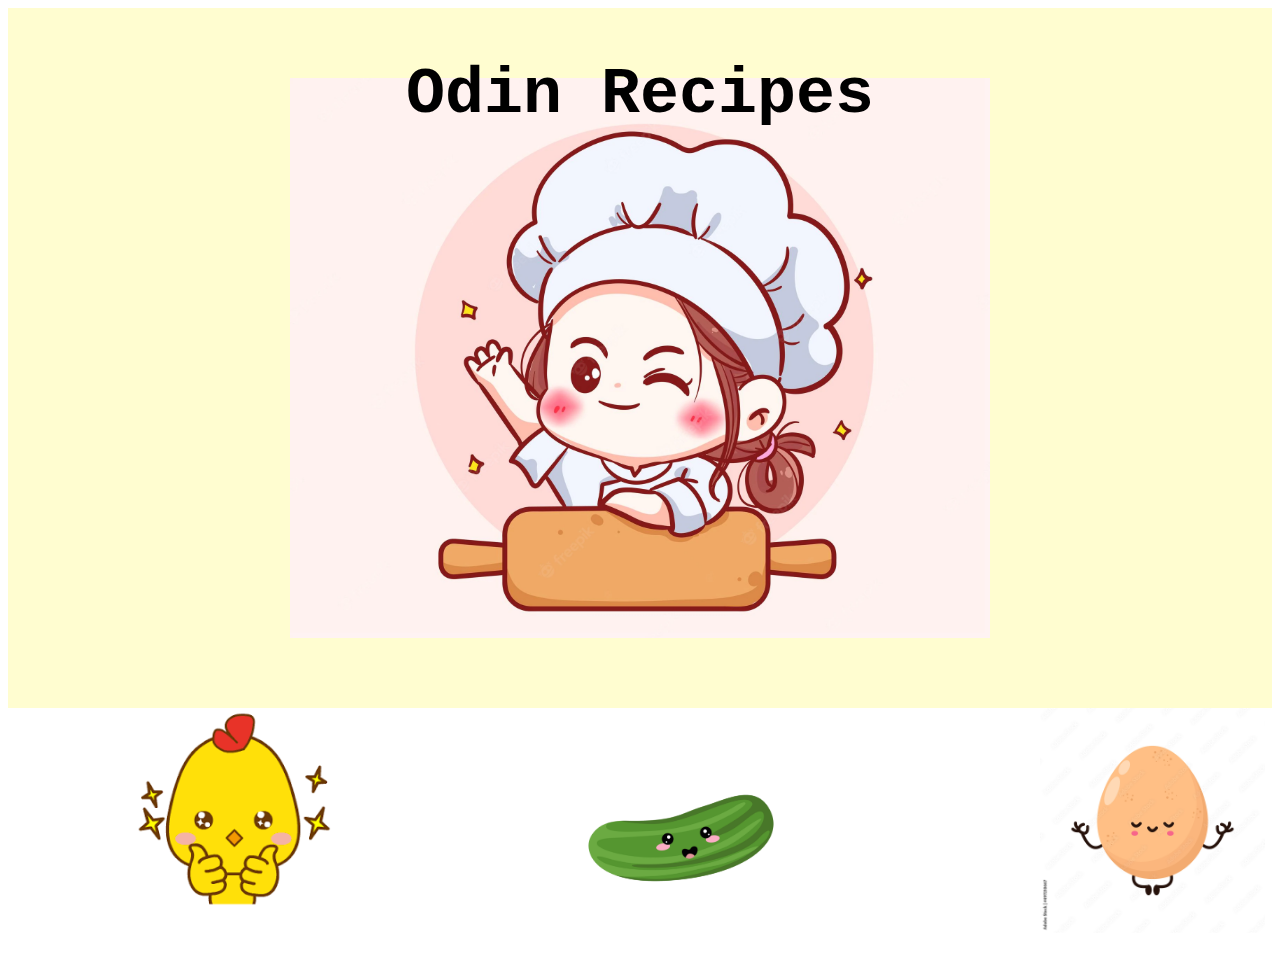
<file: index.html>
<!DOCTYPE html>
<html lang="en">
   <head>
       <meta charset="utf-8">
       <title>Recipes</title>
       <link rel="stylesheet" href="styles.css">
   </head>
   <body>
    <h1 class="index">Odin Recipes</h1>
      <div class="chicken"> <a href="recipes/chickenfricassee.html">
        <img class="cute-chick" src="images/cute-chick.png" alt="Chicken Fricassee">
      </a> 
        <div class="chick-overlay"> Chicken Fricassee</div>
        </div>
      <div class="cucumber"> <a href="recipes/cucumbersalad.html"> 
        <img class="green-cucumber" src="images/Green-Cucumber.jpg" alt="Cucumber Salad">
      </a>
        <div class="cucumber-overlay"> Cucumber Salad</div>
      </div>
      <div class="egg"> <a href="recipes/onseneggs.html">
        <img class="meditating-egg" src="images/meditating-egg.jpg" alt="Onsen Eggs">
      </a>
      <div class="egg-overlay"> Onsen Eggs</div>
    </div>

   </body></html>
</file>
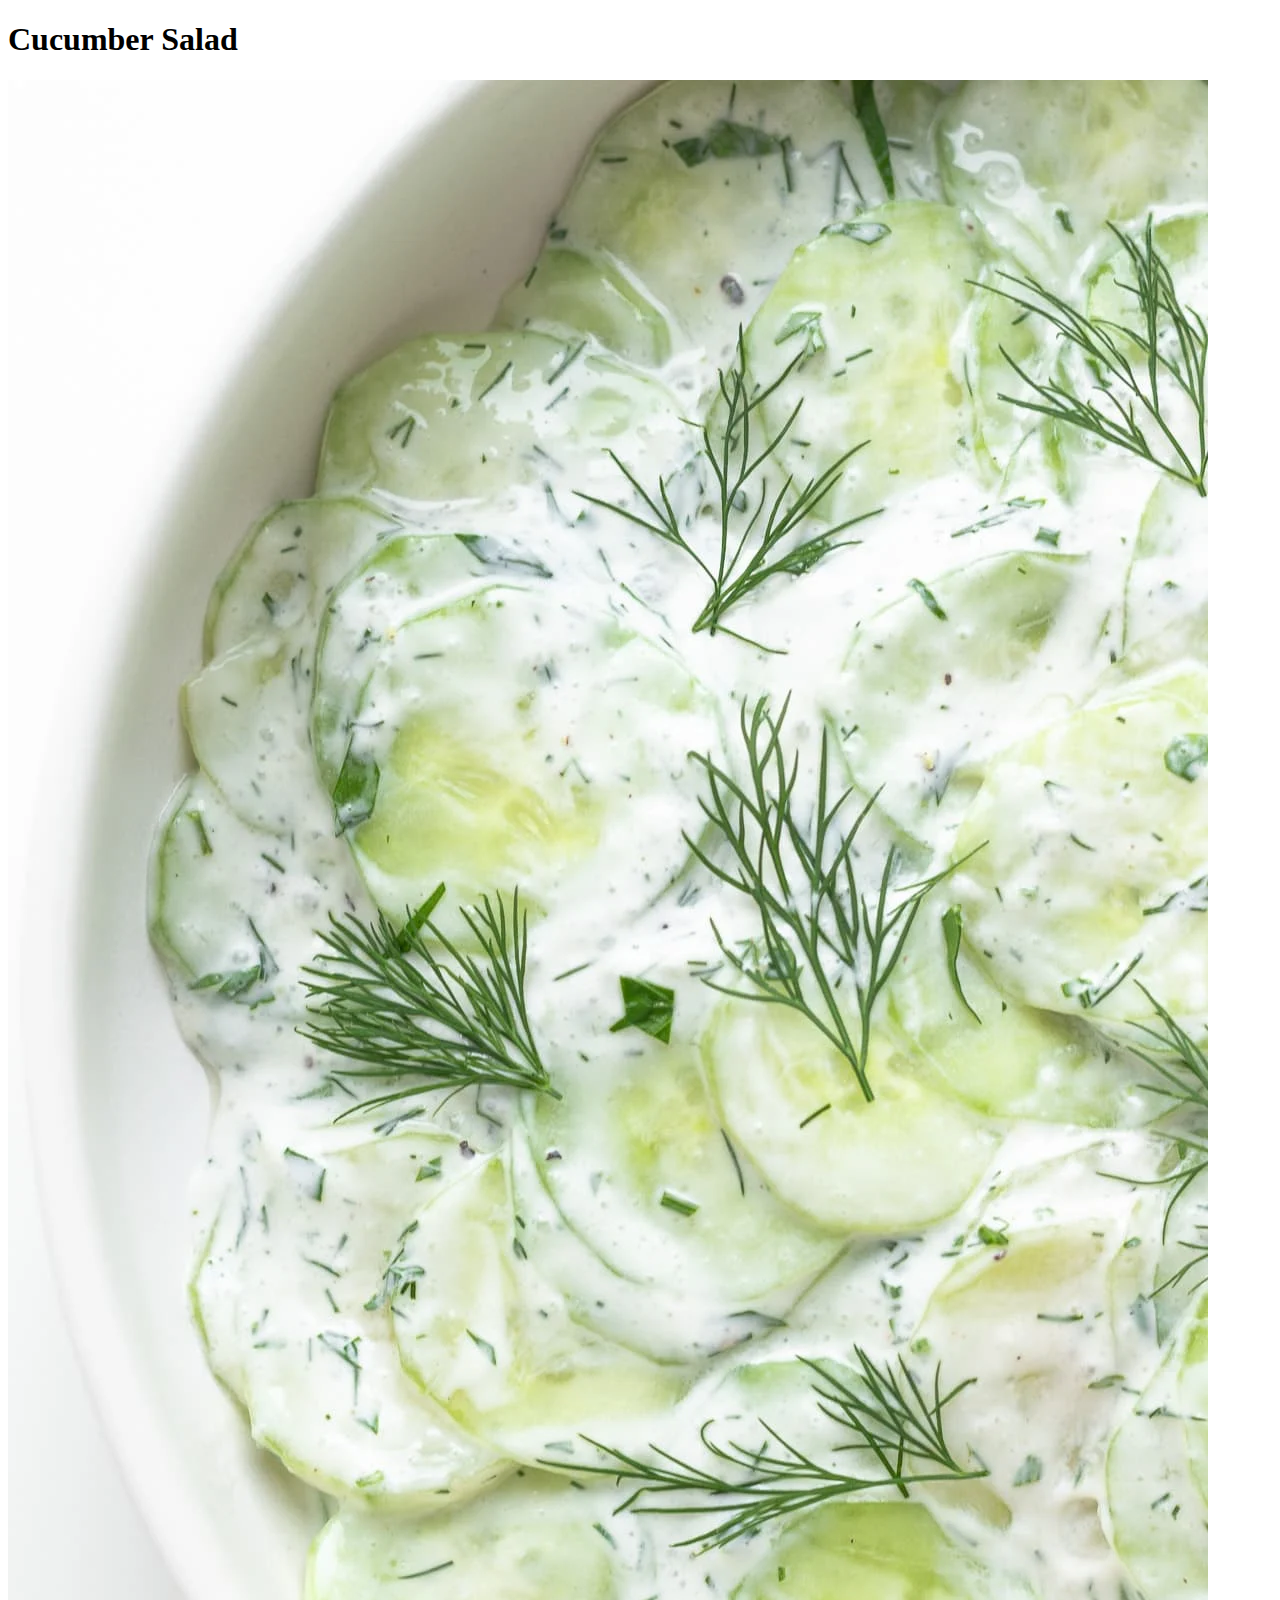
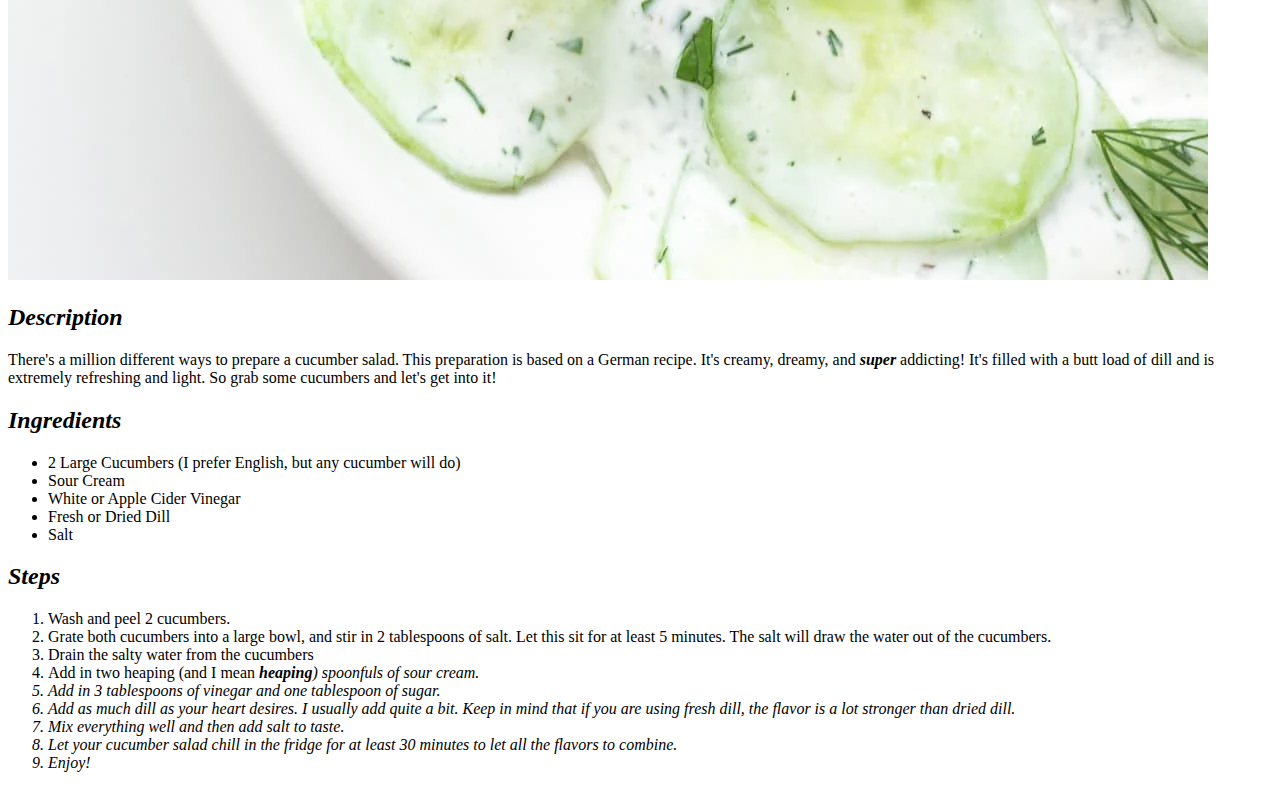
<file: recipes/cucumbersalad.html>
<!DOCTYPE html>
<html lang="en">
   <head>
       <meta charset="utf-8">
       <title>Cucumber Salad</title>
   </head>
   <body>
       <h1> Cucumber Salad</h1>
           <img src="../images/cucumber-salad.jpg" alt"Creamy Cucumber Salad">
       <h2><em>Description</em></h2>
           <p> There's a million different ways to prepare a cucumber salad. This preparation
               is based on a German recipe. It's creamy, dreamy, and <em><strong>super</strong></em> addicting!
               It's filled with a butt load of dill and is extremely refreshing and light. So grab
               some cucumbers and let's get into it!</p>
       <h2><em>Ingredients</em></h2>
           <P><ul><li>2 Large Cucumbers (I prefer English, but any cucumber will do)</li>
               <li>Sour Cream</li><li>White or Apple Cider Vinegar</li><li>Fresh or Dried Dill</li>
               <li>Salt</li><Suger</li></ul></p>
       <h2><em>Steps</em></h2>
           <p><ol><li>Wash and peel 2 cucumbers.</li><li> Grate both cucumbers into a large bowl, and stir
               in 2 tablespoons of salt. Let this sit for at least 5 minutes. The salt will draw the
               water out of the cucumbers.<li>Drain the salty water from the cucumbers</li>
               <li>Add in two heaping (and I mean <em><strong>heaping</strong><em>) spoonfuls of sour cream.</li>
               <li> Add in 3 tablespoons of vinegar and one tablespoon of sugar.</li><li> Add as much dill
               as your heart desires. I usually add quite a bit. Keep in mind that if you are using fresh dill,
               the flavor is a lot stronger than dried dill.</li><li> Mix everything well and then add salt to
               taste.</li><li>Let your cucumber salad chill in the fridge for at least 30 minutes to let all
               the flavors to combine.</li><li>Enjoy!</li></ol></p>
   </body>
   </html>
</file>
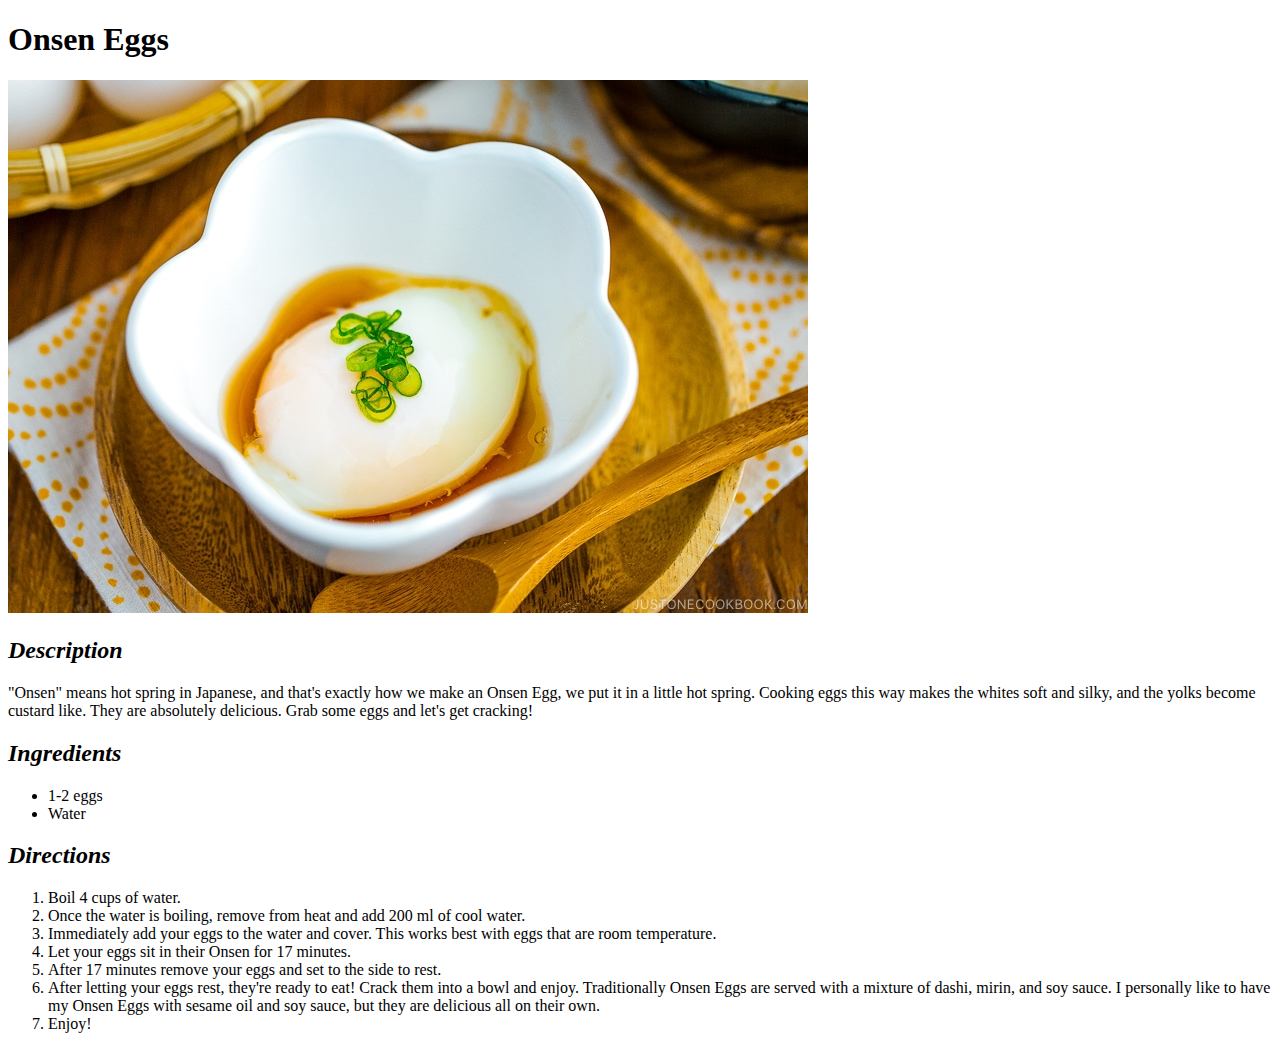
<file: recipes/onseneggs.html>
<!DOCTYPE html>
<html lang="en">
   <head>
       <meta charset="utf-8">
       <title>Onsen Eggs</title>
   </head>
       <h1>Onsen Eggs</h1>
       <img src="../images/onsen-egg.jpg" alt "Onsen Eggs">
   <body>
       <h2><em>Description</em></h2>
       <p>"Onsen" means hot spring in Japanese, and that's
           exactly how we make an Onsen Egg, we put it in a little
           hot spring. Cooking eggs this way makes the whites soft and
           silky, and the yolks become custard like. They are absolutely
           delicious. Grab some eggs and let's get cracking!</p>
       <h2><em>Ingredients</em></h2>
       <p><ul><li>1-2 eggs</li><li>Water</li></ul></p>
       <h2><em>Directions</em></h2>
       <p><ol><li> Boil 4 cups of water.</li><li>Once the water is boiling,
           remove from heat and add 200 ml of cool water.</li><li>Immediately
           add your eggs to the water and cover. This works best with eggs
           that are room temperature.</li><li>Let your eggs sit in their Onsen
           for 17 minutes.</li><li>After 17 minutes remove your eggs and set to
           the side to rest.</li><li>After letting your eggs rest, they're ready
           to eat! Crack them into a bowl and enjoy. Traditionally Onsen Eggs are
           served with a mixture of dashi, mirin, and soy sauce. I personally like
           to have my Onsen Eggs with sesame oil and soy sauce, but they are
           delicious all on their own.</li><li>Enjoy!</li></ol></p>     
   </body>
   </html>
</file>
<file: styles.css>
.index {
    color: black;
    margin:0;
    font-family:'Courier New', "Monospace", san-serif;
    text-align: center;
    background-color: rgb(255, 253, 208);
    font-size: 65px;
    background-image: url("images/cute-chef.webp");
    background-size: 700px;
    height:600px;
    background-position: center; 
    background-repeat: no-repeat;
    padding-top:50px;
    padding-bottom:50px;
}
.chicken {
    position: relative;
    width:200px;
    float:left;
    left:10%;
}
.cute-chick {
    display: black;
    width:100%;
}
.chick-overlay {
    position:absolute;
    top:0;
    left:0;
    width:100%;
    height:25%;
    background:rgba(0,0,0,0.6);
    color:white;
    font-family:'Courier New';
    align-items:center;
    justify-content:center;
    display:flex;
    opacity:0;
}
.chick-overlay:hover{
    opacity:1;
}
.cucumber {
    position: relative;
    width:390px;
    float:left;
    left:22%
}
.green-cucumber{
        display: black;
        width:100%;
}
.cucumber-overlay{
    position:absolute;
    top:0;
    left:0;
    width:100%;
    height:25%;
    background:rgba(0,0,0,0.6);
    color:white;
    font-family:'Courier New';
    align-items:center;
    justify-content:center;
    display:flex;
    opacity:0;
}
.cucumber-overlay:hover{
opacity:1;
}
.egg { 
    position: relative;
    width:225px;
    float:left;
    left:35%;
}
.meditating-egg {
    display: black;
    width:100%;
}
.egg-overlay {
    position:absolute;
    top:0;
    left:0;
    width:100%;
    height:25%;
    background:rgba(0,0,0,0.6);
    color:white;
    font-family:'Courier New';
    align-items:center;
    justify-content:center;
    display:flex;
    opacity:0;
}
.egg-overlay:hover {
    opacity:1;
}
</file>
